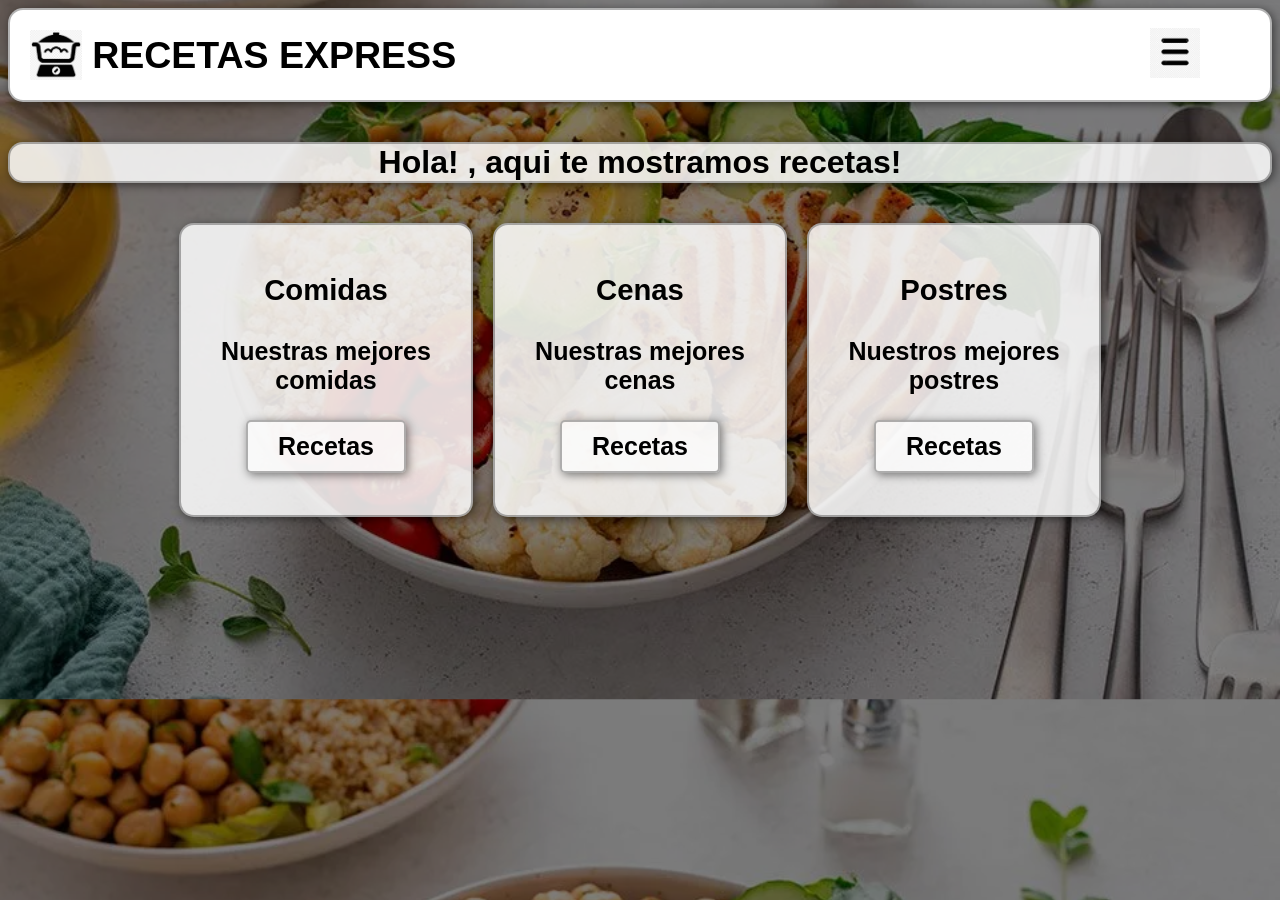
<file: index.html>
<!DOCTYPE html>
<html lang="en">
<head>
    <meta charset="UTF8">
    <meta http-equiv="X-UA-Compatible"
    content="IE=edge">
    <meta name="viewport"
    content="width=device-width, inictial-scale=1.0">
                                                                
    <link rel="stylesheet" href="estilos.css">

    <title>PAGINAWEB</title>
</head>

<body>
    <header>
        <div>
        <a href="#" class="logo">
            <img src="logorecetas.jpg" alt="logo de la compañia">
            <h2 class="nombre-empresa">RECETAS EXPRESS 
            </h2>
        </a>
        </div>
        
        <nav>
            <ul class="menu">
                <li><a href="#">
                    <img src="menu.png" alt="logomenu">
                </a>
                    <ul class="submenu">
                        <li><a href="index.html">Inicio</a></li>
                        <li><a href="alergenos.html">Alérgenos</a></li>
                        
                    </ul>
                </li>
            </ul>
        </nav>
        
    </header>
    <section>
        <h2 class="titulo"> Hola! <span id="nombreUsuario"></span>, aqui te mostramos recetas!</h2>
        <script>
            var nombre;
            nombre=prompt("Hola! Escribe tu nombre");
            if (nombre) {
                document.getElementById("nombreUsuario").textContent = nombre;
                 }
        </script>
        <div class="container">
            <div class="tarjeta">
                <h3>Comidas</h3>
                <p>Nuestras mejores comidas</p>
                <button onclick="location.href='recetas-comidas.html'">Recetas</button>
            </div>
            <div class="tarjeta">
                <h3>Cenas</h3>
                <p>Nuestras mejores cenas</p>
                <button onclick="location.href='recetas-cenas.html'">Recetas</button>
            </div>
            <div class="tarjeta">
                <h3>Postres</h3>
                <p>Nuestros mejores postres</p>
                <button onclick="location.href='recetas-postres.html'">Recetas</button>
            </div>
        </div>
    </section>
</body>


</html>
</file>
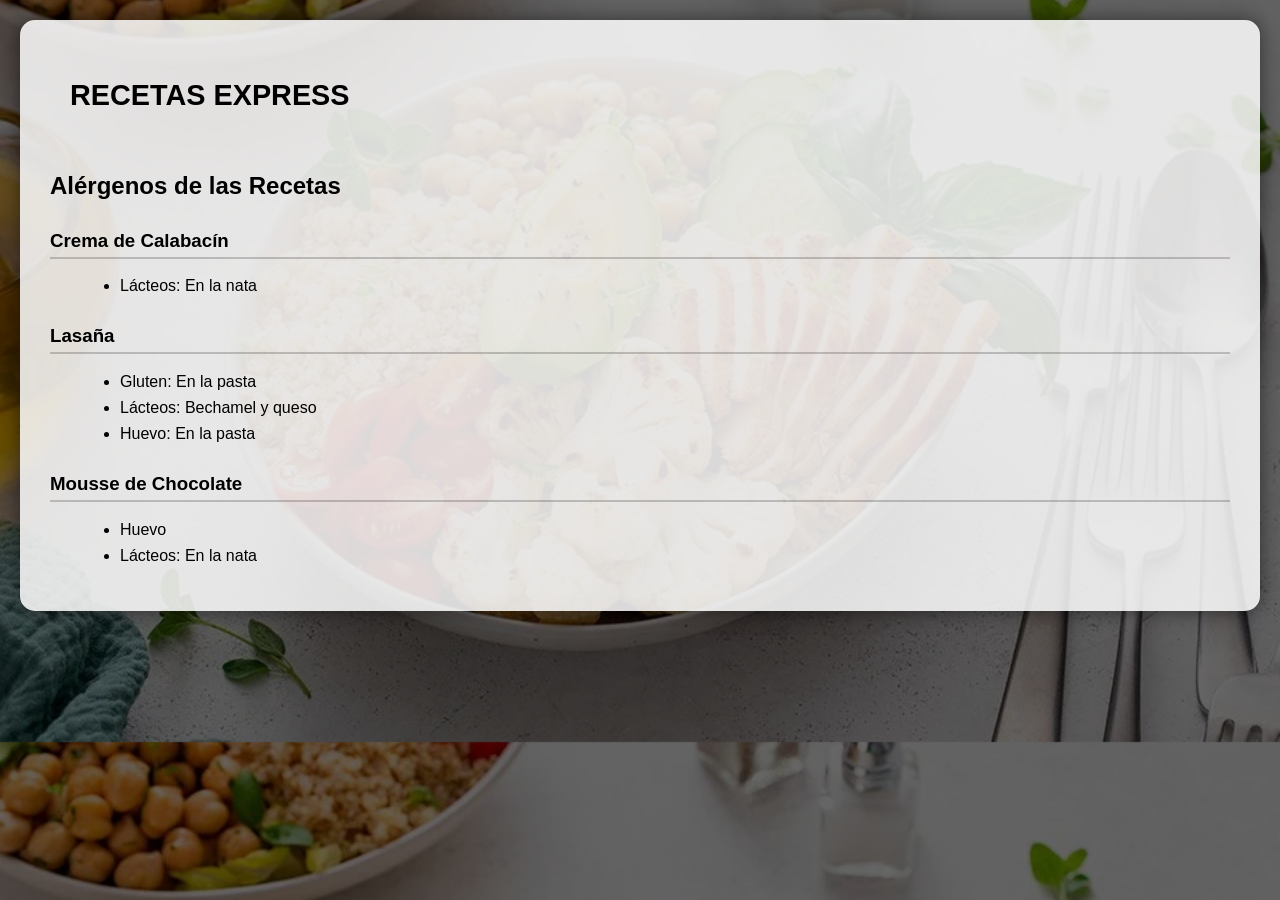
<file: alergenos.html>
<!DOCTYPE html>
<html lang="es">
<head>
    <meta charset="UTF-8">
    <meta name="viewport" content="width=device-width, initial-scale=1.0">
    <link rel="stylesheet" href="cenaestilos.css">
</head>
<body>
    <div class="fondo">
        <header>
            <div class="logo">
                <h1 class="nombre-empresa">RECETAS EXPRESS</h1>
            </div>
        </header>

        <section class="contenidoreceta">
            <h2 class="tituloreceta">Alérgenos de las Recetas</h2>

            <h3>Crema de Calabacín</h3>
            <ul>
                <li>Lácteos: En la nata</li>
                
            </ul>

            <h3>Lasaña</h3>
            <ul>
                <li>Gluten: En la pasta</li>
                <li>Lácteos: Bechamel y queso</li>
                <li>Huevo: En la pasta</li>
        
            </ul>

            <h3>Mousse de Chocolate</h3>
            <ul>
                <li>Huevo</li>
                <li>Lácteos: En la nata</li>
                
            </ul>
        </section>
    </div>
</body>
</html>
</file>
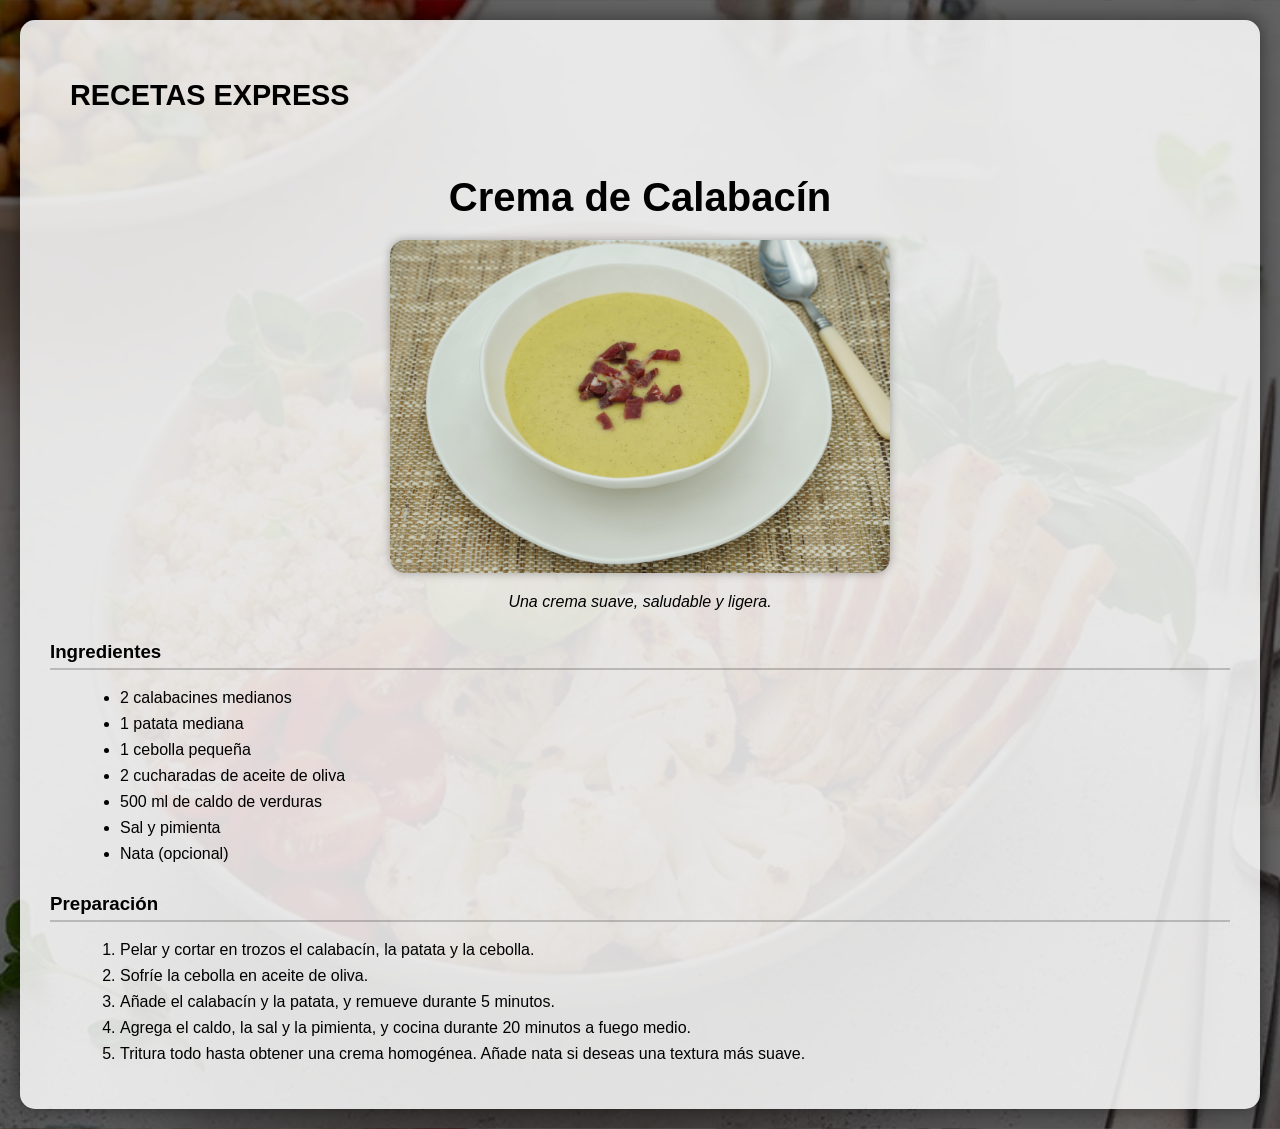
<file: recetas-cenas.html>
<!DOCTYPE html>
<html lang="es">
<head>
    <meta charset="UTF-8">
    <meta name="viewport" content="width=device-width, initial-scale=1.0">
    
    <link rel="stylesheet" href="cenaestilos.css">
</head>
<body>
    <div class="fondo">
        <header>
            <div class="logo">
                <h1 class="nombre-empresa">RECETAS EXPRESS</h1>
            </div>
        </header>

        <section class="contenido-receta">
            <h2 class="titulo-receta">Crema de Calabacín</h2>
            <img src="cremacalabacin.jpg" class="imagen-receta" >

            <p class="descripcion">Una crema suave, saludable y ligera.</p>

            <h3>Ingredientes</h3>
            <ul>
                <li>2 calabacines medianos</li>
                <li>1 patata mediana</li>
                <li>1 cebolla pequeña</li>
                <li>2 cucharadas de aceite de oliva</li>
                <li>500 ml de caldo de verduras</li>
                <li>Sal y pimienta </li>
                <li>Nata (opcional)</li>
            </ul>

            <h3>Preparación</h3>
            <ol>
                <li>Pelar y cortar en trozos el calabacín, la patata y la cebolla.</li>
                <li>Sofríe la cebolla en aceite de oliva.</li>
                <li>Añade el calabacín y la patata, y remueve durante 5 minutos.</li>
                <li>Agrega el caldo, la sal y la pimienta, y cocina durante 20 minutos a fuego medio.</li>
                <li>Tritura todo hasta obtener una crema homogénea. Añade nata si deseas una textura más suave.</li>
            </ol>
        </section>
    </div>
</body>
</html>
</file>
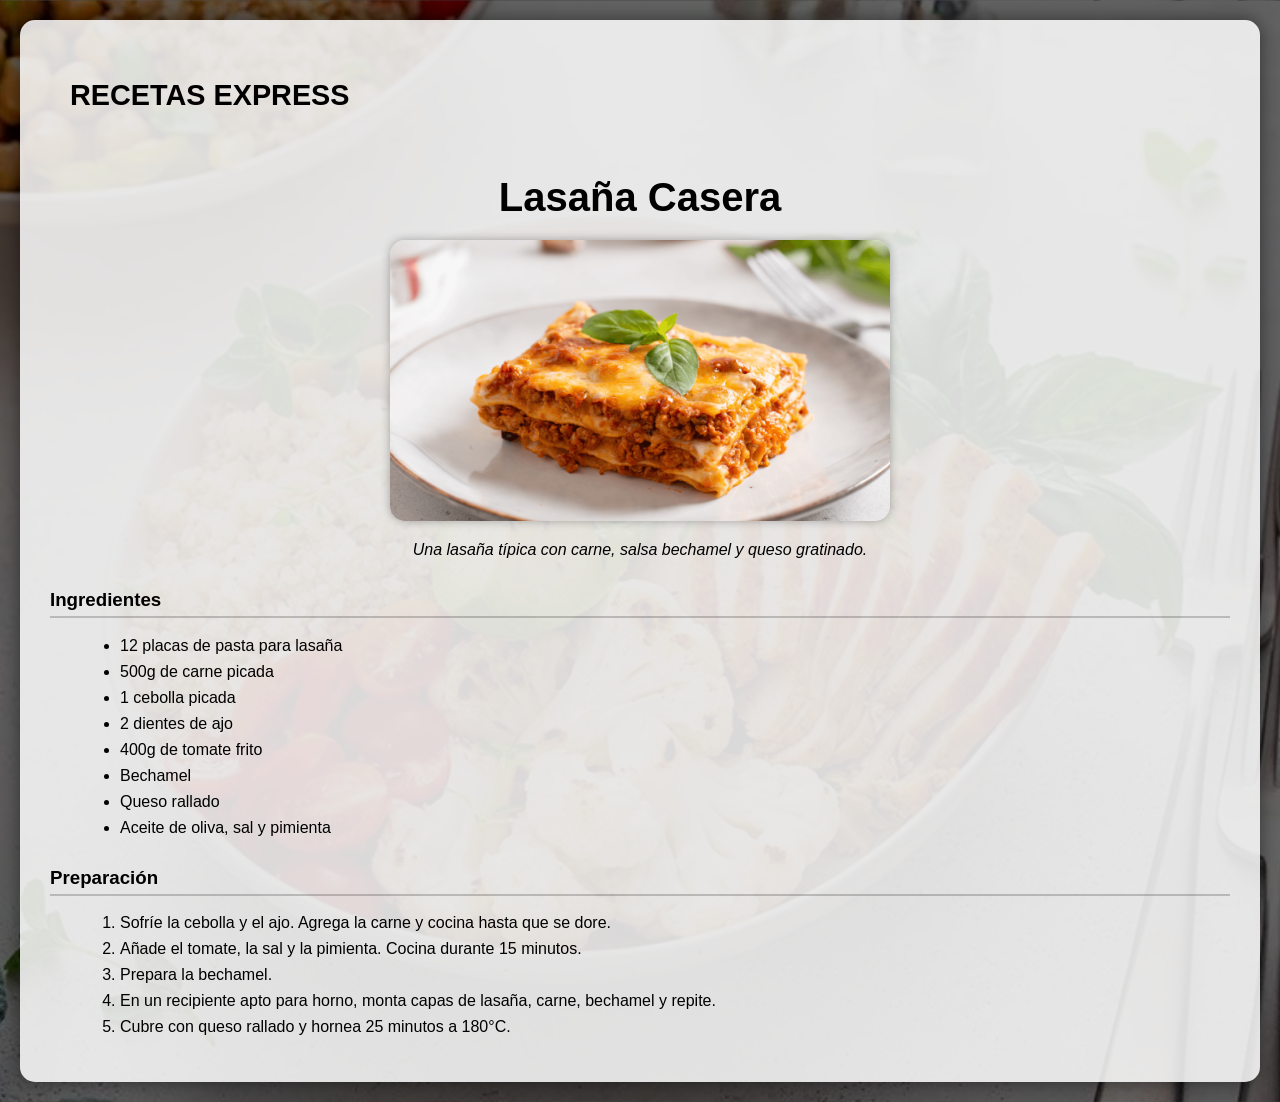
<file: recetas-comidas.html>
<!DOCTYPE html>
<html lang="es">
<head>
    <meta charset="UTF-8">
    <meta name="viewport" content="width=device-width, initial-scale=1.0">
    
    <link rel="stylesheet" href="comidasestilos.css">
</head>
<body>
    <div class="fondo">
        <header>
            <div class="logo">
                <h1 class="nombre-empresa">RECETAS EXPRESS</h1>
            </div>
        </header>

        <section class="contenido-receta">
            <h2 class="titulo-receta">Lasaña Casera</h2>
            <img src="lasaña.png" class="imagen-receta">

            <p class="descripcion">Una lasaña típica con carne, salsa bechamel y queso gratinado.</p>

            <h3>Ingredientes</h3>
            <ul>
                <li>12 placas de pasta para lasaña</li>
                <li>500g de carne picada</li>
                <li>1 cebolla picada</li>
                <li>2 dientes de ajo</li>
                <li>400g de tomate frito</li>
                <li>Bechamel</li>
                <li>Queso rallado</li>
                <li>Aceite de oliva, sal y pimienta</li>
            </ul>

            <h3>Preparación</h3>
            <ol>
                <li>Sofríe la cebolla y el ajo. Agrega la carne y cocina hasta que se dore.</li>
                <li>Añade el tomate, la sal y la pimienta. Cocina durante 15 minutos.</li>
                <li>Prepara la bechamel.</li>
                <li>En un recipiente apto para horno, monta capas de lasaña, carne, bechamel y repite.</li>
                <li>Cubre con queso rallado y hornea 25 minutos a 180°C.</li>
            </ol>
        </section>
    </div>
</body>
</html>
</file>
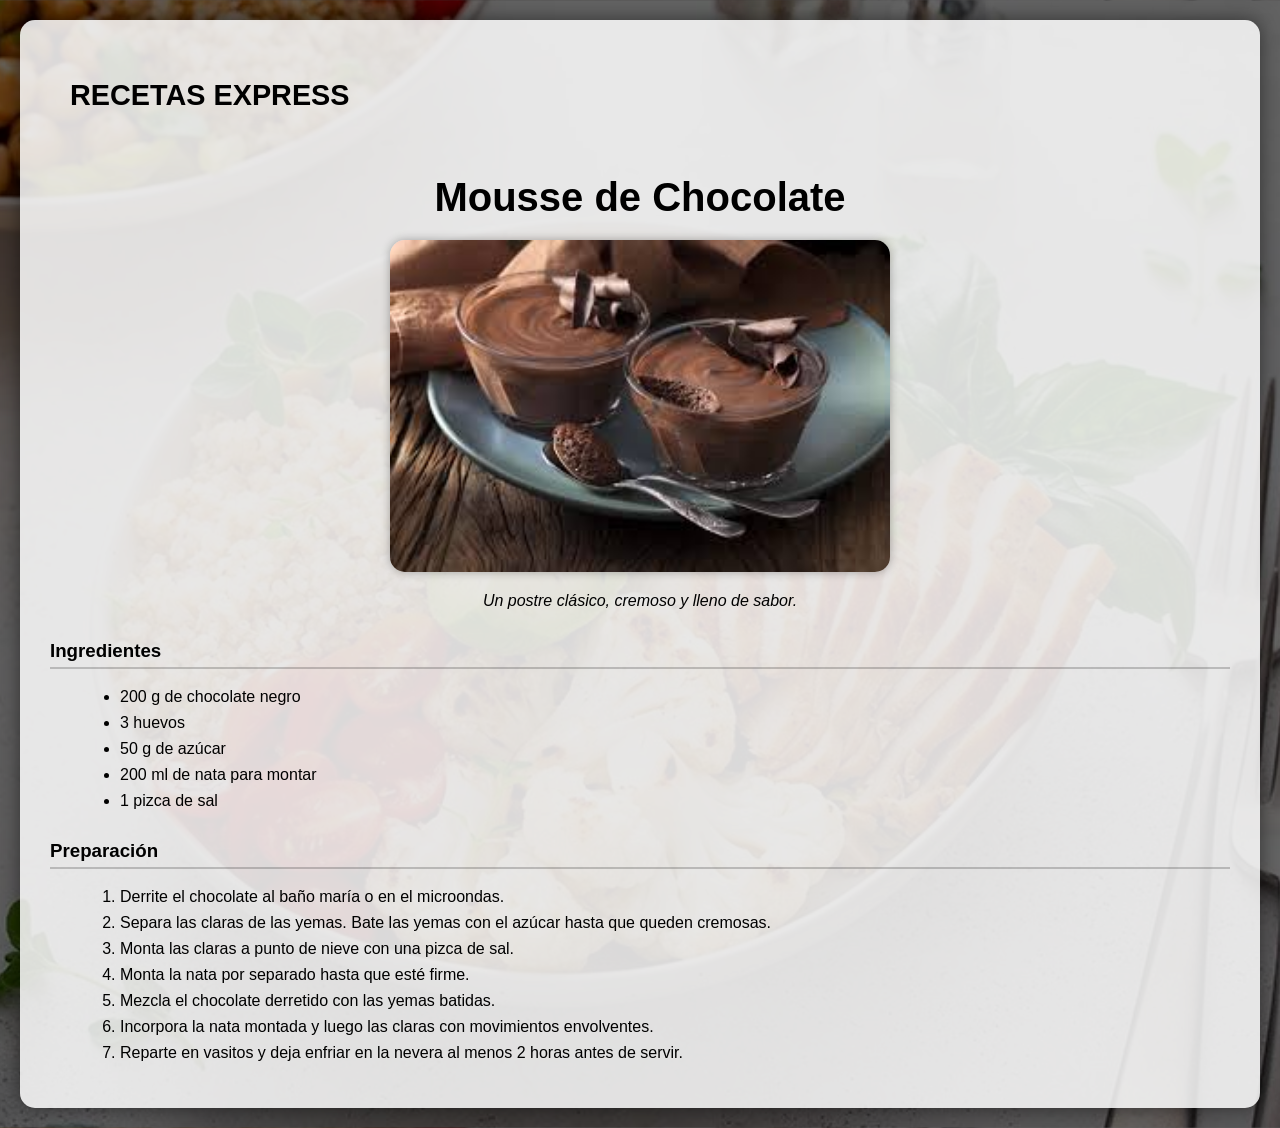
<file: recetas-postres.html>
<!DOCTYPE html>
<html lang="es">
<head>
    <meta charset="UTF-8">
    <meta name="viewport" content="width=device-width, initial-scale=1.0">
    <title>Receta - Mousse de Chocolate</title>
    <link rel="stylesheet" href="cenaestilos.css">
</head>
<body>
    <div class="fondo">
        <header>
            <div class="logo">
                <h1 class="nombre-empresa">RECETAS EXPRESS</h1>
            </div>
        </header>

        <section class="contenido-receta">
            <h2 class="titulo-receta">Mousse de Chocolate</h2>
            <img src="moussechoco.jpg" class="imagen-receta">

            <p class="descripcion">Un postre clásico, cremoso y lleno de sabor.</p>

            <h3>Ingredientes</h3>
            <ul>
                <li>200 g de chocolate negro</li>
                <li>3 huevos</li>
                <li>50 g de azúcar</li>
                <li>200 ml de nata para montar</li>
                <li>1 pizca de sal</li>
            </ul>

            <h3>Preparación</h3>
            <ol>
                <li>Derrite el chocolate al baño maría o en el microondas.</li>
                <li>Separa las claras de las yemas. Bate las yemas con el azúcar hasta que queden cremosas.</li>
                <li>Monta las claras a punto de nieve con una pizca de sal.</li>
                <li>Monta la nata por separado hasta que esté firme.</li>
                <li>Mezcla el chocolate derretido con las yemas batidas.</li>
                <li>Incorpora la nata montada y luego las claras con movimientos envolventes.</li>
                <li>Reparte en vasitos y deja enfriar en la nevera al menos 2 horas antes de servir.</li>
            </ol>
        </section>
    </div>
</body>
</html>
</file>
<file: estilos.css>
body{
    background-image: linear-gradient(rgba(0,0,0,0.5), rgba(0,0,0,0.5)),
    url('fondopagina.webp');
    background-size: cover;
    background-position: center;

    
}
div{
    font-family: Arial;
    margin: 0;
    font-size: 25px;
    font-weight: 700;
}

a{
    text-decoration: none;
    color: black;
}
header{
    display: flex;
    height: 70px;
    background-color: rgb(255, 255, 255);
    align-items: center;
    justify-content: space-between;
    padding: 10px;
    border-radius:  15px;
    border: 2px solid rgba(0, 0, 0,0.3);
    box-shadow: 2px 2px 10px rgba(0, 0, 0,0.5);
    color: rgb(0, 0, 0);
    
}
.logo{
    display: flex;
    align-items: center;

}

.logo img{
    height: 50px;
    margin-left: 10px;
    margin-right: 10px;
}

nav a{
    font-weight: 600;
    padding-right: 30px;
    font-family: sans-serif;
    


}

nav a:hover{
    color: rgb(96, 91, 91);
}




.menu img{
    height: 50px;
    margin-right: 10px;
    margin-left: 10px;
    align-items: center;
}

ul.menu {
    list-style-type: none;
    padding: 0;
    margin-right: 30px;
    display: flex;
}

ul.menu li {
    position: relative;
}

ul.menu li a {
    display: block;
    padding: 10px 20px;
    color: rgb(0, 0, 0);
    
}

ul.menu li a:hover {
    color:rgb(96, 91, 91)
}


ul.submenu {
    display: none;
    position: absolute;
    top: 100%;
    left: 0;
    list-style-type: none;
    padding: 0;
    margin: 0;
    background-color: #ffffff;
    border-radius: 15px;
    border-color: gray;
    border: 2px solid rgba(0, 0, 0,0.3);
    box-shadow: 2px 2px 10px rgba(0, 0, 0,0.5);
    color: rgb(0, 0, 0);
}

ul.submenu li a {
    padding: 10px 20px;
}

ul.menu li:hover > .submenu {
    display: block;
}

ul.submenu li a:hover {
    color: rgb(96, 91, 91)
}

.container {
    display: flex;
    justify-content: center;
    gap: 20px;
    flex-wrap: wrap;
    padding: 20px;
}

.tarjeta {
    background-color: rgba(255, 255, 255, 0.85);
    width: 250px;
    height: 250px;
    padding: 20px;
    border-radius: 15px;
    text-align: center;
    border: 2px solid rgba(0, 0, 0,0.3);
    box-shadow: 2px 2px 10px rgba(0, 0, 0,0.5);
    color: rgb(0, 0, 0);
    
    
}
button{
    font-family: Arial, Helvetica, sans-serif;
    font-size: 1em;
    font-weight: bold;
    padding: 10px 30px;
    border-radius: 5px;
    border: 2px solid rgba(0, 0, 0,0.3);
    box-shadow: 2px 2px 10px rgba(0, 0, 0,0.5);
    color: rgb(0, 0, 0);
    background-color: rgb(255, 255, 255,0.7);
}
button:hover{
    color: rgb(96, 91, 91);
}

.titulo{
   
    text-align: center;
    font-size: 2rem;
    margin-top: 40px;
    margin-bottom: 20px;
    color: #000000;
    font-family: Arial, sans-serif;
    background-color: rgba(255, 255, 255, 0.85);
    border-radius: 15px;
    border: 2px solid rgba(0, 0, 0,0.3);
    box-shadow: 2px 2px 10px rgba(0, 0, 0,0.5);
    color: rgb(0, 0, 0);
    
}
.nombre-empresa{
    color: #000000;
    font-family: Arial, sans-serif;
    background-color: #ffffff;
    border-radius: 15px;
}
</file>
<file: cenaestilos.css>
body {
    margin: 0;
    font-family: Arial, sans-serif;
    background-image: linear-gradient(rgba(0,0,0,0.6), rgba(0,0,0,0.6)), url('fondopagina.webp');
    background-size: cover;
    background-position: center;
    color: #000;
}

.fondo{
    background-color: rgba(255, 255, 255, 0.85);
    margin: 20px;
    padding: 30px;
    border-radius: 15px;
    box-shadow: 0 0 20px rgba(0,0,0,0.5);
}

header {
    display: flex;
    align-items: center;
    gap: 20px;
    margin-bottom: 30px;
}

.logo img {
    height: 60px;
}

.nombre-empresa {
    font-size: 1.8rem;
    padding: 10px 20px;
    border-radius: 10px;
}

.titulo-receta {
    font-size: 2.5rem;
    margin-bottom: 10px;
    text-align: center;
}

.imagen-receta {
    display: block;
    margin: 20px auto;
    width: 80%;
    max-width: 500px;
    border-radius: 15px;
    box-shadow: 0 0 10px rgba(0,0,0,0.3);
}

.descripcion {
    text-align: center;
    font-style: italic;
    margin-bottom: 20px;
}

h3 {
    margin-top: 30px;
    border-bottom: 2px solid rgba(0, 0, 0, 0.2);
    padding-bottom: 5px;
}

ul, ol {
    margin-left: 30px;
}

ul li, ol li {
    margin: 8px 0;
}
</file>
<file: comidasestilos.css>
body {
    margin: 0;
    font-family: Arial, sans-serif;
    background-image: linear-gradient(rgba(0,0,0,0.6), rgba(0,0,0,0.6)), url('fondopagina.webp');
    background-size: cover;
    background-position: center;
    color: #000;
}

.fondo{
    background-color: rgba(255, 255, 255, 0.85);
    margin: 20px;
    padding: 30px;
    border-radius: 15px;
    box-shadow: 0 0 20px rgba(0,0,0,0.5);
}

header {
    display: flex;
    align-items: center;
    gap: 20px;
    margin-bottom: 30px;
}

.logo img {
    height: 60px;
}

.nombre-empresa {
    font-size: 1.8rem;
    padding: 10px 20px;
    border-radius: 10px;
}

.titulo-receta {
    font-size: 2.5rem;
    margin-bottom: 10px;
    text-align: center;
}

.imagen-receta {
    display: block;
    margin: 20px auto;
    width: 80%;
    max-width: 500px;
    border-radius: 15px;
    box-shadow: 0 0 10px rgba(0,0,0,0.3);
}

.descripcion {
    text-align: center;
    font-style: italic;
    margin-bottom: 20px;
}

h3 {
    margin-top: 30px;
    border-bottom: 2px solid rgba(0, 0, 0, 0.2);
    padding-bottom: 5px;
}

ul, ol {
    margin-left: 30px;
}

ul li, ol li {
    margin: 8px 0;
}
</file>
